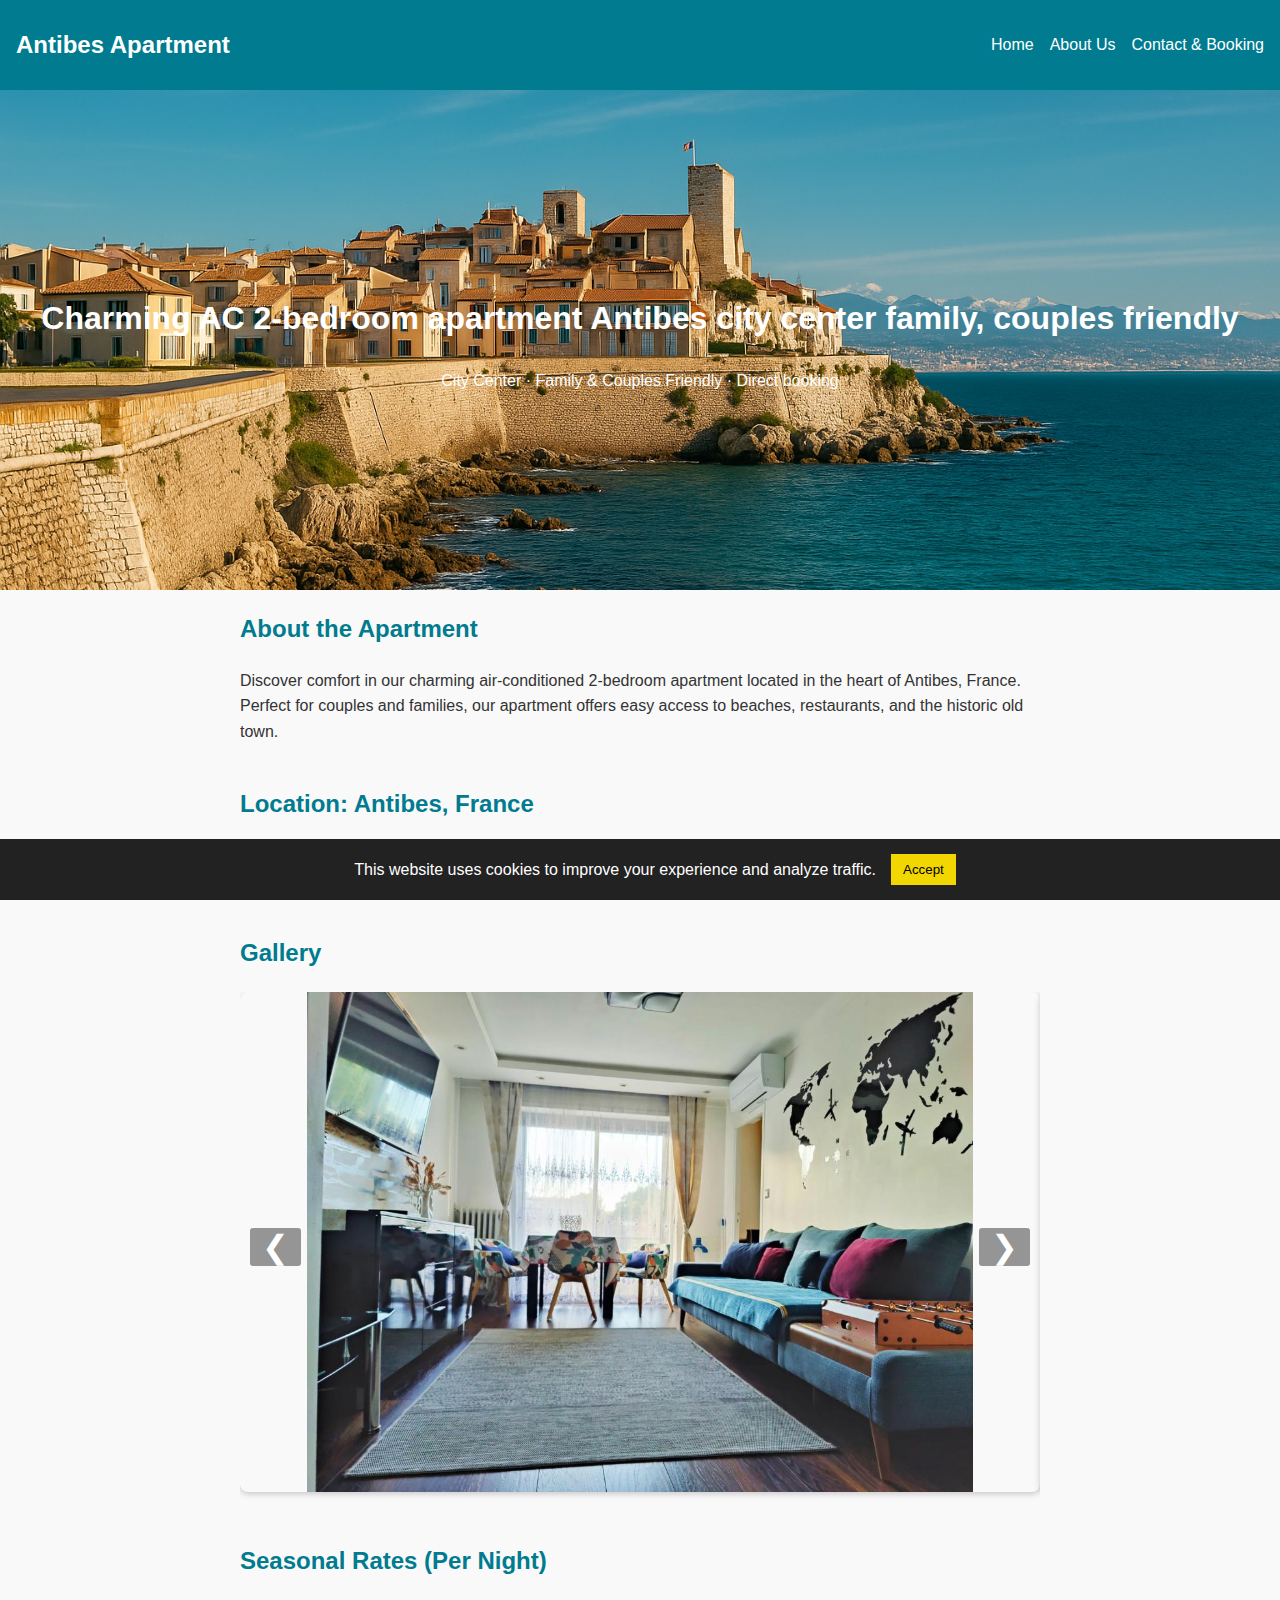
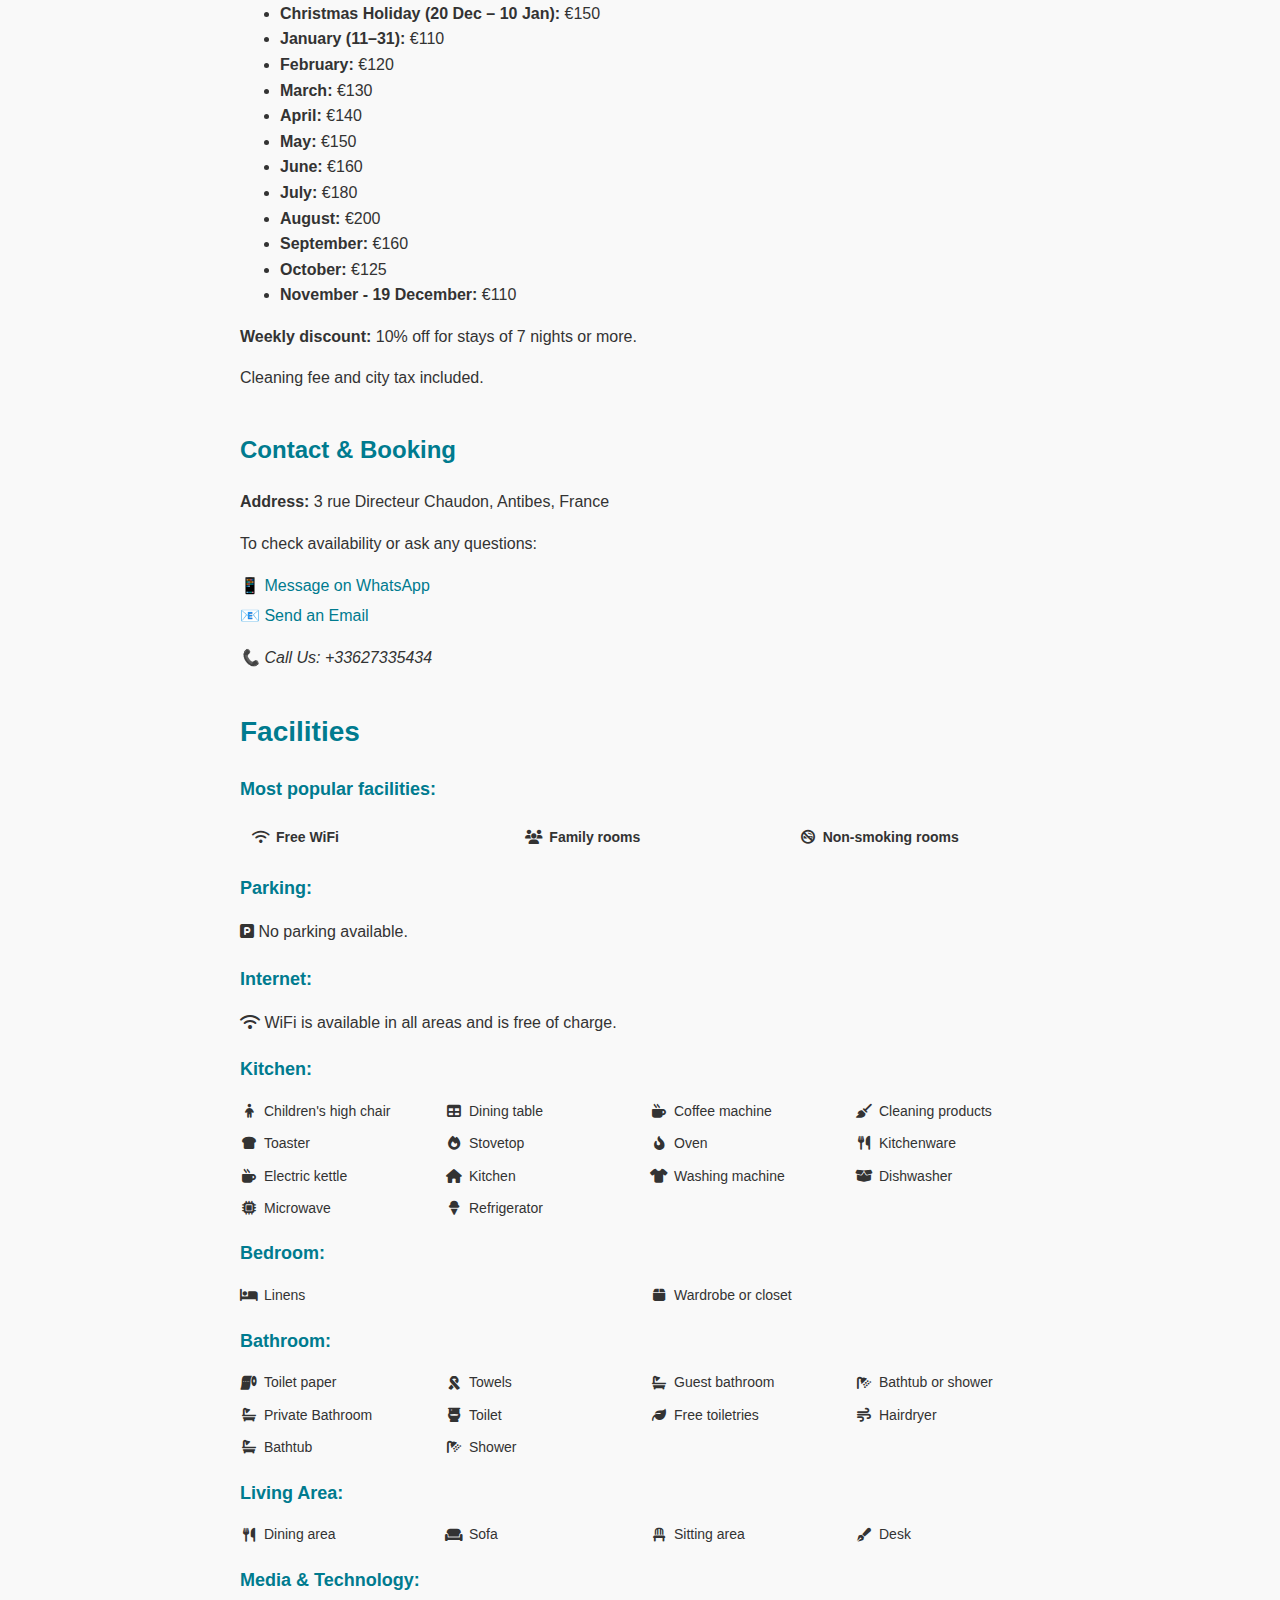
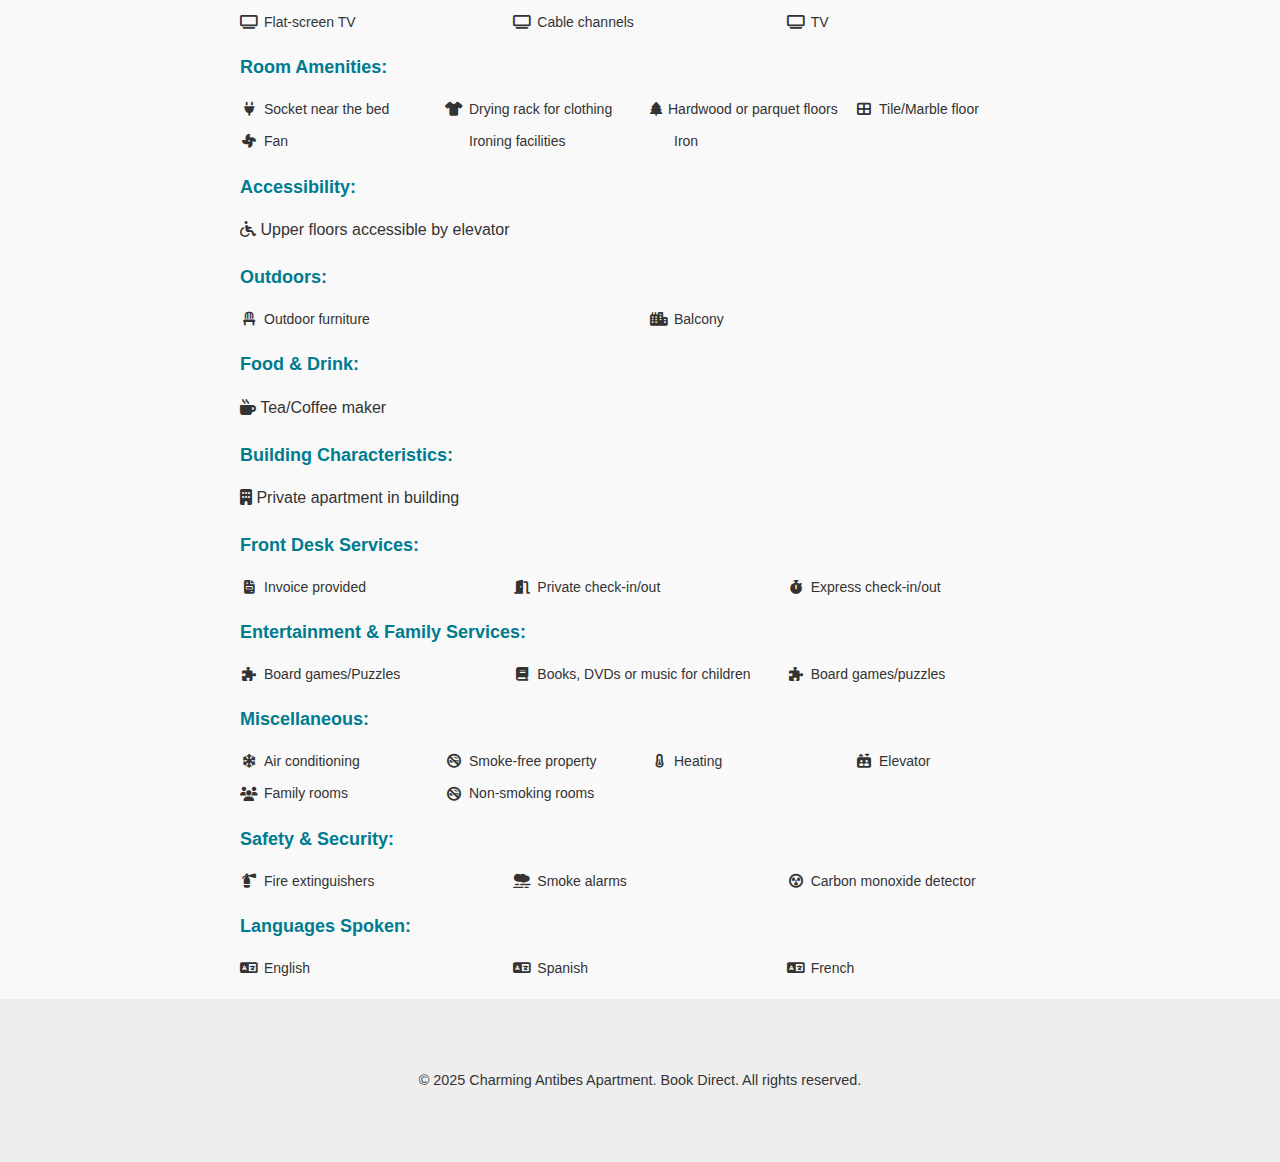
<file: index.html>
<!DOCTYPE html>
<html lang="en">

<head>
    <meta charset="UTF-8" />
    <meta name="viewport" content="width=device-width, initial-scale=1.0" />
    <title>Charming AC 2-bedroom apartment Antibes city center family, couples friendly</title>
    <meta name="description"
        content="Rent a charming 2-bedroom air-conditioned apartment in Antibes, French Riviera. Ideal for families and couples. Walk to beaches, old town, and train station. Easy access to Nice, Cannes & Saint-Tropez. Book direct for best rates—no platform fees.">
    <link rel="icon" type="image/png" href="images/favicon.png" />
    <link rel="stylesheet" href="https://cdnjs.cloudflare.com/ajax/libs/font-awesome/6.4.0/css/all.min.css" />
    <link rel="stylesheet" href="styles/menu.css">
    <link rel="stylesheet" href="styles/style.css" />

</head>

<body>

    <div>
        <nav class="navbar">
            <div class="logo">Antibes Apartment</div>
            <ul class="nav-links">
                <li><a href="index.html">Home</a></li>
                <li><a href="about.html">About Us</a></li>
                <li><a href="contact.html">Contact & Booking</a></li>
            </ul>
            <button class="menu-toggle" aria-label="Toggle menu">
                <i class="fas fa-bars"></i>
            </button>
        </nav>
    </div>

    <header>
        <h1>Charming AC 2-bedroom apartment Antibes city center family, couples friendly</h1>
        <p>City Center · Family & Couples Friendly · Direct booking</p>
    </header>

    <div class="container">

        <section class="section">
            <h2>About the Apartment</h2>
            <p>
                Discover comfort in our charming air-conditioned 2-bedroom apartment located in the heart of Antibes,
                France.
                Perfect for couples and families, our apartment offers easy access to beaches, restaurants, and the
                historic old town.
            </p>
        </section>

        <section class="section">
            <h2>Location: Antibes, France</h2>
            <p>Located in the city center, walking distance from the Old Town (10 min), Mediterranean beaches (15 min),
                train station (10 min), bus station in front of the building.</p>
        </section>

        <section class="section">
            <h2>Gallery</h2>
            <div class="carousel">
                <div class="carousel-images">
                    <img src="images/living0.jpg"
                        alt="Spacious living room in Antibes apartment with air conditioning" />
                    <img src="images/living1.jpg"
                        alt="Spacious living room in Antibes apartment with air conditioning 1" />
                    <img src="images/living2.jpg"
                        alt="Spacious living room in Antibes apartment with air conditioning 2" />
                    <img src="images/living3.jpg"
                        alt="Spacious living room in Antibes apartment with air conditioning 3" />
                    <img src="images/bedroomgreen.jpg" alt="Cozy green bedroom in vacation apartment Antibes" />
                    <img src="images/bedroomyellow.jpg" alt="Cozy yellow bedroom in vacation apartment Antibes" />
                    <img src="images/bedroomyellow2.jpg" alt="Cozy yellow bedroom in vacation apartment Antibes 2" />
                    <img src="images/kitchen1.jpg" alt="Fully equipped modern kitchen in Antibes holiday rental" />
                    <img src="images/bathroom.jpg" alt="Modern bathroom with a cozy bathub" />
                    <img src="images/bathroom1.jpg" alt="Modern bathroom with a cozy bathub and shower" />
                    <img src="images/baclony.jpg" alt="Balcony perfect to take a coffee outside" />
                    <img src="images/itineraries.jpg"
                        alt="Itineraries ilustration with distancer to airport, train station" />
                </div>

                <button class="prev" aria-label="Previous image">&#10094;</button>
                <button class="next" aria-label="Next image">&#10095;</button>
            </div>
        </section>

        <section class="section">
            <h2>Seasonal Rates (Per Night)</h2>
            <ul>
                <li><strong>Christmas Holiday (20 Dec – 10 Jan):</strong> €150</li>
                <li><strong>January (11–31):</strong> €110</li>
                <li><strong>February:</strong> €120</li>
                <li><strong>March:</strong> €130</li>
                <li><strong>April:</strong> €140</li>
                <li><strong>May:</strong> €150</li>
                <li><strong>June:</strong> €160</li>
                <li><strong>July:</strong> €180</li>
                <li><strong>August:</strong> €200</li>
                <li><strong>September:</strong> €160</li>
                <li><strong>October:</strong> €125</li>
                <li><strong>November - 19 December:</strong> €110</li>
            </ul>
            <p><strong>Weekly discount:</strong> 10% off for stays of 7 nights or more.</p>
            <p>Cleaning fee and city tax included.</p>
        </section>

        <section class="section contact">
            <h2>Contact & Booking</h2>
            <p><b>Address:</b> 3 rue Directeur Chaudon, Antibes, France</p>
            <p>To check availability or ask any questions:</p>
            <a href="https://wa.me/33627335434" target="_blank">📱 Message on WhatsApp</a>
            <a href="mailto:antibescharmingapartment@gmail.com">📧 Send an Email</a>
            <p><em>📞 Call Us: +33627335434</em></p>
        </section>

        <section class="facilities-section">
            <h2>Facilities</h2>

            <h3>Most popular facilities:</h3>
            <ul class="popular-facilities">
                <li><i class="fas fa-wifi"></i>Free WiFi</li>
                <li><i class="fas fa-users"></i>Family rooms</li>
                <li><i class="fas fa-smoking-ban"></i>Non-smoking rooms</li>
            </ul>

            <h3>Parking:</h3>
            <p><i class="fas fa-parking"></i> No parking available.</p>

            <h3>Internet:</h3>
            <p><i class="fas fa-wifi"></i> WiFi is available in all areas and is free of charge.</p>

            <h3>Kitchen:</h3>
            <ul>
                <li><i class="fas fa-child"></i>Children's high chair</li>
                <li><i class="fas fa-table"></i>Dining table</li>
                <li><i class="fas fa-mug-hot"></i>Coffee machine</li>
                <li><i class="fas fa-broom"></i>Cleaning products</li>
                <li><i class="fas fa-bread-slice"></i>Toaster</li>
                <li><i class="fas fa-fire"></i>Stovetop</li>
                <li><i class="fas fa-fire-alt"></i>Oven</li>
                <li><i class="fas fa-utensils"></i>Kitchenware</li>
                <li><i class="fas fa-mug-hot"></i>Electric kettle</li>
                <li><i class="fas fa-home"></i>Kitchen</li>
                <li><i class="fas fa-tshirt"></i>Washing machine</li>
                <li><i class="fas fa-box-open"></i>Dishwasher</li>
                <li><i class="fas fa-microchip"></i>Microwave</li>
                <li><i class="fas fa-ice-cream"></i>Refrigerator</li>
            </ul>

            <h3>Bedroom:</h3>
            <ul>
                <li><i class="fas fa-bed"></i>Linens</li>
                <li><i class="fas fa-box"></i>Wardrobe or closet</li>
            </ul>

            <h3>Bathroom:</h3>
            <ul>
                <li><i class="fas fa-toilet-paper"></i>Toilet paper</li>
                <li><i class="fas fa-ribbon"></i>Towels</li>
                <li><i class="fas fa-bath"></i>Guest bathroom</li>
                <li><i class="fas fa-shower"></i>Bathtub or shower</li>
                <li><i class="fas fa-bath"></i>Private Bathroom</li>
                <li><i class="fas fa-toilet"></i>Toilet</li>
                <li><i class="fas fa-leaf"></i>Free toiletries</li>
                <li><i class="fas fa-wind"></i>Hairdryer</li>
                <li><i class="fas fa-bath"></i>Bathtub</li>
                <li><i class="fas fa-shower"></i>Shower</li>
            </ul>

            <h3>Living Area:</h3>
            <ul>
                <li><i class="fas fa-utensils"></i>Dining area</li>
                <li><i class="fas fa-couch"></i>Sofa</li>
                <li><i class="fas fa-chair"></i>Sitting area</li>
                <li><i class="fas fa-pen-fancy"></i>Desk</li>
            </ul>

            <h3>Media &amp; Technology:</h3>
            <ul>
                <li><i class="fas fa-tv"></i>Flat-screen TV</li>
                <li><i class="fas fa-tv"></i>Cable channels</li>
                <li><i class="fas fa-tv"></i>TV</li>
            </ul>

            <h3>Room Amenities:</h3>
            <ul>
                <li><i class="fas fa-plug"></i>Socket near the bed</li>
                <li><i class="fas fa-tshirt"></i>Drying rack for clothing</li>
                <li><i class="fas fa-tree"></i>Hardwood or parquet floors</li>
                <li><i class="fas fa-th-large"></i>Tile/Marble floor</li>
                <li><i class="fas fa-fan"></i>Fan</li>
                <li><i class="fas fa-iron"></i>Ironing facilities</li>
                <li><i class="fas fa-iron"></i>Iron</li>
            </ul>

            <h3>Accessibility:</h3>
            <p><i class="fas fa-wheelchair"></i> Upper floors accessible by elevator</p>

            <h3>Outdoors:</h3>
            <ul>
                <li><i class="fas fa-chair"></i>Outdoor furniture</li>
                <li><i class="fas fa-city"></i>Balcony</li>
            </ul>

            <h3>Food &amp; Drink:</h3>
            <p><i class="fas fa-mug-hot"></i> Tea/Coffee maker</p>

            <h3>Building Characteristics:</h3>
            <p><i class="fas fa-building"></i> Private apartment in building</p>

            <h3>Front Desk Services:</h3>
            <ul>
                <li><i class="fas fa-file-invoice"></i>Invoice provided</li>
                <li><i class="fas fa-door-open"></i>Private check-in/out</li>
                <li><i class="fas fa-stopwatch"></i>Express check-in/out</li>
            </ul>

            <h3>Entertainment &amp; Family Services:</h3>
            <ul>
                <li><i class="fas fa-puzzle-piece"></i>Board games/Puzzles</li>
                <li><i class="fas fa-book"></i>Books, DVDs or music for children</li>
                <li><i class="fas fa-puzzle-piece"></i>Board games/puzzles</li>
            </ul>

            <h3>Miscellaneous:</h3>
            <ul>
                <li><i class="fas fa-snowflake"></i>Air conditioning</li>
                <li><i class="fas fa-smoking-ban"></i>Smoke-free property</li>
                <li><i class="fas fa-thermometer-half"></i>Heating</li>
                <li><i class="fas fa-elevator"></i>Elevator</li>
                <li><i class="fas fa-users"></i>Family rooms</li>
                <li><i class="fas fa-smoking-ban"></i>Non-smoking rooms</li>
            </ul>

            <h3>Safety &amp; Security:</h3>
            <ul>
                <li><i class="fas fa-fire-extinguisher"></i>Fire extinguishers</li>
                <li><i class="fas fa-smog"></i>Smoke alarms</li>
                <li><i class="fas fa-radiation-alt"></i>Carbon monoxide detector</li>
            </ul>

            <h3>Languages Spoken:</h3>
            <ul>
                <li><i class="fas fa-language"></i>English</li>
                <li><i class="fas fa-language"></i>Spanish</li>
                <li><i class="fas fa-language"></i>French</li>
            </ul>
        </section>


    </div>

    <div id="cookie-banner"
        style="position:fixed;bottom:0;width:100%;background:#222;color:#fff;padding:15px;display:flex;justify-content:center;align-items:center;gap:15px;z-index:9999;">
        <span>This website uses cookies to improve your experience and analyze traffic.</span>
        <button id="accept-cookies"
            style="background:#f1d600;color:#000;border:none;padding:8px 12px;cursor:pointer;">Accept</button>
    </div>

    <footer>
        &copy; 2025 Charming Antibes Apartment. Book Direct. All rights reserved.
    </footer>

    <!-- scripts -->
    <script src="scripts/carousel.js"></script>
    <script src="scripts/menu.js"></script>
    <script src="scripts/cookies.js"></script>



</body>

</html>
</file>
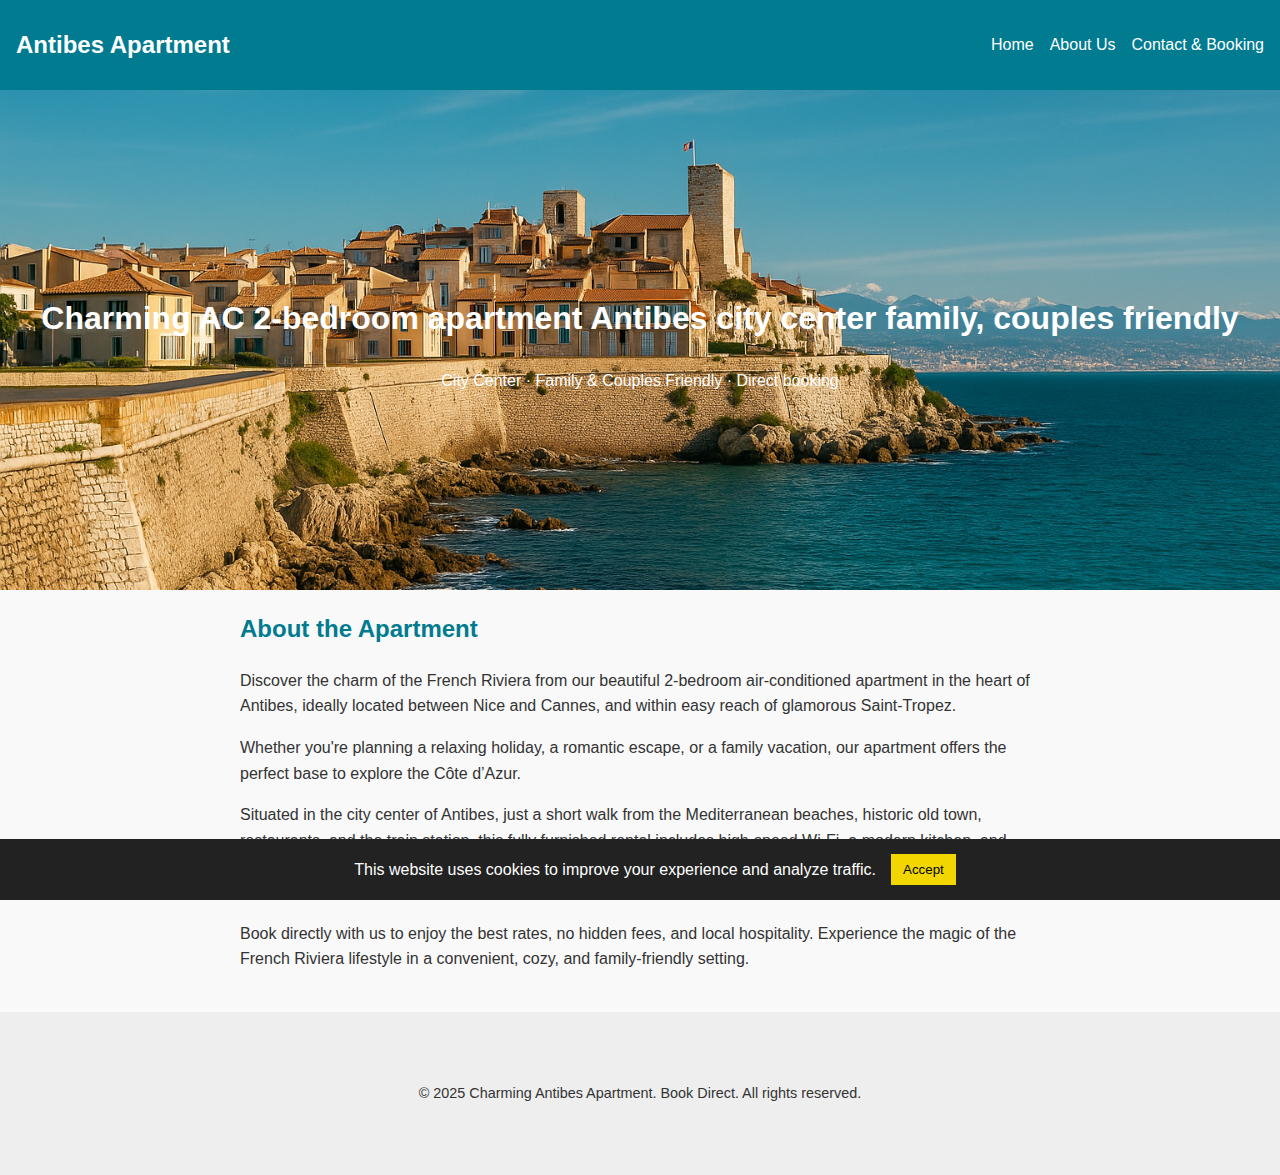
<file: about.html>
<!DOCTYPE html>
<html lang="en">

<head>
  <meta charset="UTF-8" />
  <meta name="viewport" content="width=device-width, initial-scale=1.0" />
  <title>Charming AC 2-bedroom apartment Antibes city center family, couples friendly</title>
  <meta name="description"
    content="Rent a charming 2-bedroom air-conditioned apartment in Antibes, French Riviera. Ideal for families and couples. Walk to beaches, old town, and train station. Easy access to Nice, Cannes & Saint-Tropez. Book direct for best rates—no platform fees.">
  <link rel="icon" type="image/png" href="images/favicon.png" />
  <link rel="stylesheet" href="https://cdnjs.cloudflare.com/ajax/libs/font-awesome/6.4.0/css/all.min.css" />
  <link rel="stylesheet" href="styles/menu.css">
  <link rel="stylesheet" href="styles/style.css" />

</head>

<body>

  <div>
    <nav class="navbar">
      <div class="logo">Antibes Apartment</div>
      <ul class="nav-links">
        <li><a href="index.html">Home</a></li>
        <li><a href="about.html">About Us</a></li>
        <li><a href="contact.html">Contact & Booking</a></li>
      </ul>
      <button class="menu-toggle" aria-label="Toggle menu">
        <i class="fas fa-bars"></i>
      </button>
    </nav>
  </div>

  <header>
    <h1>Charming AC 2-bedroom apartment Antibes city center family, couples friendly</h1>
    <p>City Center · Family & Couples Friendly · Direct booking</p>
  </header>

  <div class="container">

    <section class="section">
      <h2>About the Apartment</h2>
      <p>
        Discover the charm of the French Riviera from our beautiful 2-bedroom air-conditioned apartment in the heart of
        Antibes, ideally located between Nice and Cannes, and within easy reach of glamorous Saint-Tropez.

      </p>
      <p> Whether you're planning a relaxing holiday, a romantic escape, or a family vacation, our apartment offers the
        perfect base to explore the Côte d’Azur.
      </p>
      <p>
        Situated in the city center of Antibes, just a short walk from the Mediterranean beaches, historic old town,
        restaurants, and the train station, this fully furnished rental includes high-speed Wi-Fi, a modern kitchen, and
        comfortable living spaces. You’ll enjoy easy day trips to Nice, Monaco, Cannes, and even Saint-Tropez along the
        stunning coastline.
      </p>
      <p>
        Book directly with us to enjoy the best rates, no hidden fees, and local hospitality. Experience the magic of
        the
        French Riviera lifestyle in a convenient, cozy, and family-friendly setting.
      </p>
    </section>


  </div>

  <div id="cookie-banner"
    style="position:fixed;bottom:0;width:100%;background:#222;color:#fff;padding:15px;display:flex;justify-content:center;align-items:center;gap:15px;z-index:9999;">
    <span>This website uses cookies to improve your experience and analyze traffic.</span>
    <button id="accept-cookies"
      style="background:#f1d600;color:#000;border:none;padding:8px 12px;cursor:pointer;">Accept</button>
  </div>

  <footer>
    &copy; 2025 Charming Antibes Apartment. Book Direct. All rights reserved.
  </footer>

  <!-- scripts -->
  <script src="scripts/carousel.js"></script>
  <script src="scripts/menu.js"></script>
  <script src="scripts/cookies.js"></script>

</body>

</html>
</file>
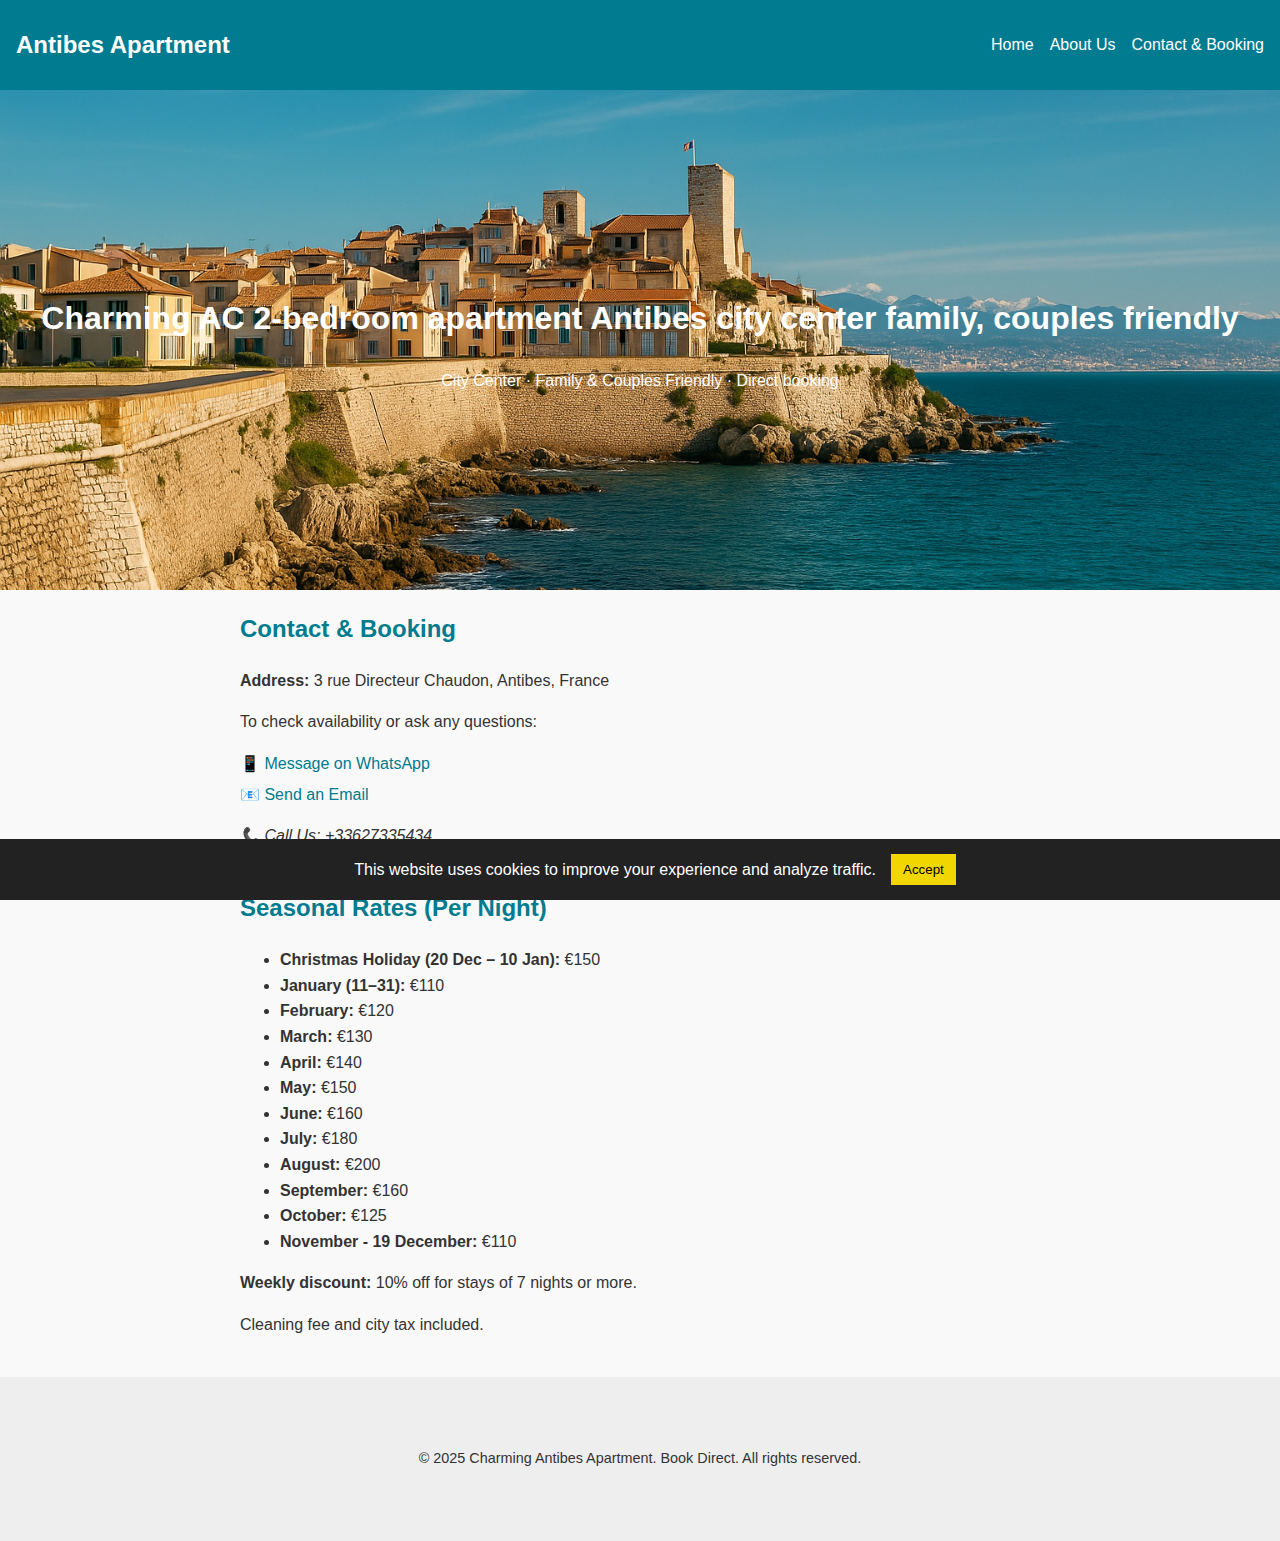
<file: contact.html>
<!DOCTYPE html>
<html lang="en">

<head>
  <meta charset="UTF-8" />
  <meta name="viewport" content="width=device-width, initial-scale=1.0" />
  <title>Charming AC 2-bedroom apartment Antibes city center family, couples friendly</title>
  <meta name="description"
    content="Rent a charming 2-bedroom air-conditioned apartment in Antibes, French Riviera. Ideal for families and couples. Walk to beaches, old town, and train station. Easy access to Nice, Cannes & Saint-Tropez. Book direct for best rates—no platform fees.">
  <link rel="icon" type="image/png" href="images/favicon.png" />
  <link rel="stylesheet" href="https://cdnjs.cloudflare.com/ajax/libs/font-awesome/6.4.0/css/all.min.css" />
  <link rel="stylesheet" href="styles/menu.css">
  <link rel="stylesheet" href="styles/style.css" />

</head>

<body>

  <div>
    <nav class="navbar">
      <div class="logo">Antibes Apartment</div>
      <ul class="nav-links">
        <li><a href="index.html">Home</a></li>
        <li><a href="about.html">About Us</a></li>
        <li><a href="contact.html">Contact & Booking</a></li>
      </ul>
      <button class="menu-toggle" aria-label="Toggle menu">
        <i class="fas fa-bars"></i>
      </button>
    </nav>
  </div>

  <header>
    <h1>Charming AC 2-bedroom apartment Antibes city center family, couples friendly</h1>
    <p>City Center · Family & Couples Friendly · Direct booking</p>
  </header>

  <div class="container">

    <section class="section contact">
      <h2>Contact & Booking</h2>
      <p><b>Address:</b> 3 rue Directeur Chaudon, Antibes, France</p>
      <p>To check availability or ask any questions:</p>
      <a href="https://wa.me/33627335434" target="_blank">📱 Message on WhatsApp</a>
      <a href="mailto:antibescharmingapartment@gmail.com">📧 Send an Email</a>
      <p><em>📞 Call Us: +33627335434</em></p>
    </section>

    <section class="section">
      <h2>Seasonal Rates (Per Night)</h2>
      <ul>
        <li><strong>Christmas Holiday (20 Dec – 10 Jan):</strong> €150</li>
        <li><strong>January (11–31):</strong> €110</li>
        <li><strong>February:</strong> €120</li>
        <li><strong>March:</strong> €130</li>
        <li><strong>April:</strong> €140</li>
        <li><strong>May:</strong> €150</li>
        <li><strong>June:</strong> €160</li>
        <li><strong>July:</strong> €180</li>
        <li><strong>August:</strong> €200</li>
        <li><strong>September:</strong> €160</li>
        <li><strong>October:</strong> €125</li>
        <li><strong>November - 19 December:</strong> €110</li>
      </ul>
      <p><strong>Weekly discount:</strong> 10% off for stays of 7 nights or more.</p>
      <p>Cleaning fee and city tax included.</p>
    </section>


  </div>

  <div id="cookie-banner"
    style="position:fixed;bottom:0;width:100%;background:#222;color:#fff;padding:15px;display:flex;justify-content:center;align-items:center;gap:15px;z-index:9999;">
    <span>This website uses cookies to improve your experience and analyze traffic.</span>
    <button id="accept-cookies"
      style="background:#f1d600;color:#000;border:none;padding:8px 12px;cursor:pointer;">Accept</button>
  </div>

  <footer>
    &copy; 2025 Charming Antibes Apartment. Book Direct. All rights reserved.
  </footer>

  <!-- scripts -->
  <script src="scripts/carousel.js"></script>
  <script src="scripts/menu.js"></script>
  <script src="scripts/cookies.js"></script>

</body>

</html>
</file>
<file: styles/menu.css>
.navbar {
    display: flex;
    justify-content: space-between;
    align-items: center;
    background-color: #007B8F;
    padding: 1rem;
}
.navbar .logo {
    color: white;
    font-size: 1.5rem;
    font-weight: bold;
}
.nav-links {
    list-style: none;
    display: flex;
    gap: 1rem;
    transition: max-height 0.3s ease;
}
.nav-links li a {
    color: white;
    text-decoration: none;
    transition: color 0.3s ease, transform 0.3s ease;
}
.nav-links li a:hover {
    color: #f1d600;
    transform: scale(1.1);
}
.menu-toggle {
    display: none;
    background: none;
    border: none;
    color: white;
    font-size: 1.5rem;
    cursor: pointer;
}
.container {
    padding: 2rem;
}
@media (max-width: 768px) {
    .nav-links {
        flex-direction: column;
        max-height: 0;
        overflow: hidden;
        width: 100%;
        background-color: #007B8F;
    }
    .nav-links.open {
        max-height: 200px;
    }
    .menu-toggle {
        display: block;
    }
}
</file>
<file: styles/style.css>
body {
    font-family: Arial, sans-serif;
    margin: 0;
    padding: 0;
    line-height: 1.6;
    background: #f9f9f9;
    color: #333;
}

header {
    background: url('../images/antibes-header.png') center center / cover no-repeat;
    color: white;
    padding: 100px 20px;
    text-align: center;
    position: relative;
    display: flex;
    flex-direction: column;
    justify-content: center;
    min-height: 300px;
}

header::before {
    content: '';
    position: absolute;
    inset: 0;
    /* background: rgba(0, 123, 143, 0.6); */
    /* overlay for readability */
    z-index: 0;
}

header h1,
header p {
    position: relative;
    z-index: 1;
    margin: 0.5em 0;
    color: white;
}

.container {
    max-width: 800px;
    margin: 20px auto;
    padding: 0 20px;
}

h1,
h2 {
    color: #007B8F;
}

.section {
    margin-bottom: 40px;
}

.contact a {
    display: block;
    margin: 5px 0;
    color: #007B8F;
    text-decoration: none;
}

footer {
    text-align: center;
    padding: 70px 20px;
    background: #eee;
    font-size: 0.9em;
}

img {
    max-width: 100%;
    height: auto;
    margin-bottom: 10px;
}

/* Carousel styles */
.carousel {
    position: relative;
    max-width: 100%;
    margin: auto;
    overflow: hidden;
    height: auto;
}

.carousel-images {
    display: flex;
    transition: transform 0.5s ease-in-out;
}

.carousel-images img {
    flex: 0 0 100%;
    height: auto;
    max-height: 500px;
    object-fit: contain;
    border-radius: 8px;
    box-shadow: 0 2px 6px rgba(0, 0, 0, 0.2);
}

.prev,
.next {
    cursor: pointer;
    position: absolute;
    top: 50%;
    transform: translateY(-50%);
    background-color: rgba(0, 0, 0, 0.4);
    border: none;
    color: white;
    font-size: 2rem;
    padding: 0 12px;
    border-radius: 3px;
    user-select: none;
}

.prev {
    left: 10px;
}

.next {
    right: 10px;
}

/* Carousel end */
/* Facilities */
.facilities-section {
  max-width: 800px;
  margin: 20px auto;
  padding: 0;
  color: #333;
  background: transparent;
  font-family: Arial, sans-serif;
  font-size: 16px;
  line-height: 1.6;
}

.facilities-section h2 {
  font-size: 28px;
  font-weight: 700;
  margin: 0 0 10px 0;
  color: #007B8F;
}

.facilities-section h3 {
  font-size: 18px;
  font-weight: 600;
  margin: 20px 0 8px 0;
  color: #007B8F;
}

/* Responsive multi-column layout */
.facilities-section ul {
  list-style: none;
  padding-left: 0;
  margin-bottom: 16px;
  display: grid;
  grid-template-columns: repeat(auto-fit, minmax(180px, 1fr));
  gap: 10px 20px;
}

.facilities-section ul li {
  display: flex;
  align-items: center;
  font-size: 14px;
  color: #333;
  white-space: nowrap;
  gap: 6px;
}

/* Icon style */
.facilities-section ul li i {
  color: #333;
  font-size: 14px;
  width: 18px;
  text-align: center;
}

/* Default icon if no icon class is present */
.facilities-section ul li::before {
  content: "\f00c"; /* Font Awesome check icon as default */
  font-family: "Font Awesome 5 Free"; /* or 6, depending on your kit */
  font-weight: 900;
  margin-right: 6px;
  color: #333;
  display: inline-block;
}

/* Only show ::before if no actual <i> exists */
.facilities-section ul li i + * {
  margin-left: 0;
}

.facilities-section ul li i {
  display: inline-block;
}

.facilities-section ul li:has(i) {
  /* hide default icon if custom icon is used */
  position: relative;
}

.facilities-section ul li:has(i)::before {
  content: none;
}

/* Popular facilities (highlighted) */
.popular-facilities {
  display: flex;
  flex-wrap: wrap;
  gap: 10px;
  padding-left: 0;
}

.popular-facilities li {
  color: #fff;
  font-weight: 700;
  padding: 6px 12px;
  border-radius: 3px;
  display: flex;
  align-items: center;
  gap: 4px;
  font-size: 14px;
}

.popular-facilities li i {
  color: #fff;
  font-size: 14px;
}


/* end facilities */
</file>
